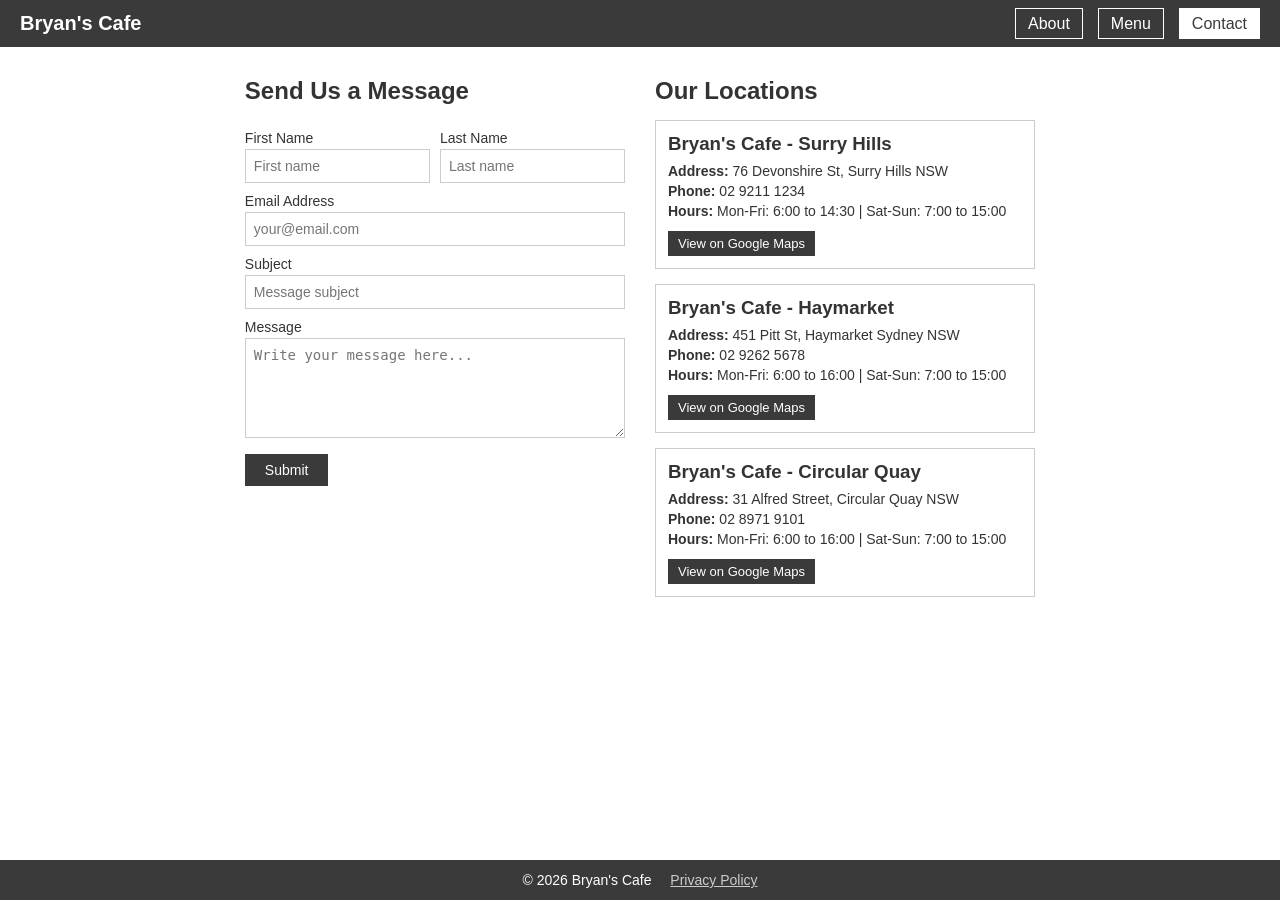
<file: contact.html>
<!DOCTYPE html>
<html lang="en">
<head>
  <meta charset="UTF-8">
  <meta name="viewport" content="width=device-width, initial-scale=1.0">
  <title>Bryan's Cafe - Contact</title>
  <link rel="stylesheet" href="style.css">
</head>
<body>

  <nav>
    <a href="index.html" class="logo">Bryan's Cafe</a>
    <ul>
      <li><a href="index.html">About</a></li>
      <li><a href="menu.html">Menu</a></li>
      <li><a href="contact.html" class="active">Contact</a></li>
    </ul>
  </nav>

  <main>
    <div class="contact-wrapper">

      <!-- Enquiry Form -->
      <div class="contact-form">
        <h2>Send Us a Message</h2>
        <div class="name-row">
          <div>
            <label for="firstname">First Name</label>
            <input type="text" id="firstname" placeholder="First name">
          </div>
          <div>
            <label for="lastname">Last Name</label>
            <input type="text" id="lastname" placeholder="Last name">
          </div>
        </div>
        <label for="email">Email Address</label>
        <input type="email" id="email" placeholder="your@email.com">
        <label for="subject">Subject</label>
        <input type="text" id="subject" placeholder="Message subject">
        <label for="message">Message</label>
        <textarea id="message" placeholder="Write your message here..."></textarea>
        <button onclick="submitForm()">Submit</button>
      </div>

      <!-- Branch Locations -->
      <div class="branches">
        <h2>Our Locations</h2>
        <div id="branches-container">
          <p>Loading branch information...</p>
        </div>
      </div>

    </div>
  </main>

  <footer>
    <span>&#169; <span id="year"></span> Bryan's Cafe</span>
    <a href="privacy.html" target="_blank">Privacy Policy</a>
  </footer>

  <script>
    document.getElementById("year").textContent = new Date().getFullYear();

    // Form submit
    function submitForm() {
      var firstname = document.getElementById("firstname").value.trim();
      var lastname = document.getElementById("lastname").value.trim();
      var email = document.getElementById("email").value.trim();
      var subject = document.getElementById("subject").value.trim();
      var message = document.getElementById("message").value.trim();

      if (!firstname || !lastname || !email || !subject || !message) {
        alert("Please fill in all fields before submitting.");
        return;
      }

      alert("Thank you " + firstname + "! Your message has been sent.");
      document.getElementById("firstname").value = "";
      document.getElementById("lastname").value = "";
      document.getElementById("email").value = "";
      document.getElementById("subject").value = "";
      document.getElementById("message").value = "";
    }

    // Load branches from branches.xml
    var xhr = new XMLHttpRequest();
    xhr.open("GET", "branches.xml", true);
    xhr.onload = function () {
      if (xhr.status === 200) {
        var xml = xhr.responseXML;
        var branches = xml.getElementsByTagName("branch");
        var container = document.getElementById("branches-container");
        container.innerHTML = "";

        for (var i = 0; i < branches.length; i++) {
          var name = branches[i].getElementsByTagName("name")[0].textContent;
          var address = branches[i].getElementsByTagName("address")[0].textContent;
          var phone = branches[i].getElementsByTagName("phone")[0].textContent;
          var hours = branches[i].getElementsByTagName("hours")[0].textContent;
          var map = branches[i].getElementsByTagName("map")[0].textContent;

          var card = document.createElement("div");
          card.className = "branch-card";
          card.innerHTML =
            "<h3>" + name + "</h3>" +
            "<p><strong>Address:</strong> " + address + "</p>" +
            "<p><strong>Phone:</strong> " + phone + "</p>" +
            "<p><strong>Hours:</strong> " + hours + "</p>" +
            "<a href='" + map + "' target='_blank'>View on Google Maps</a>";

          container.appendChild(card);
        }
      }
    };
    xhr.send();
  </script>

</body>
</html>
</file>
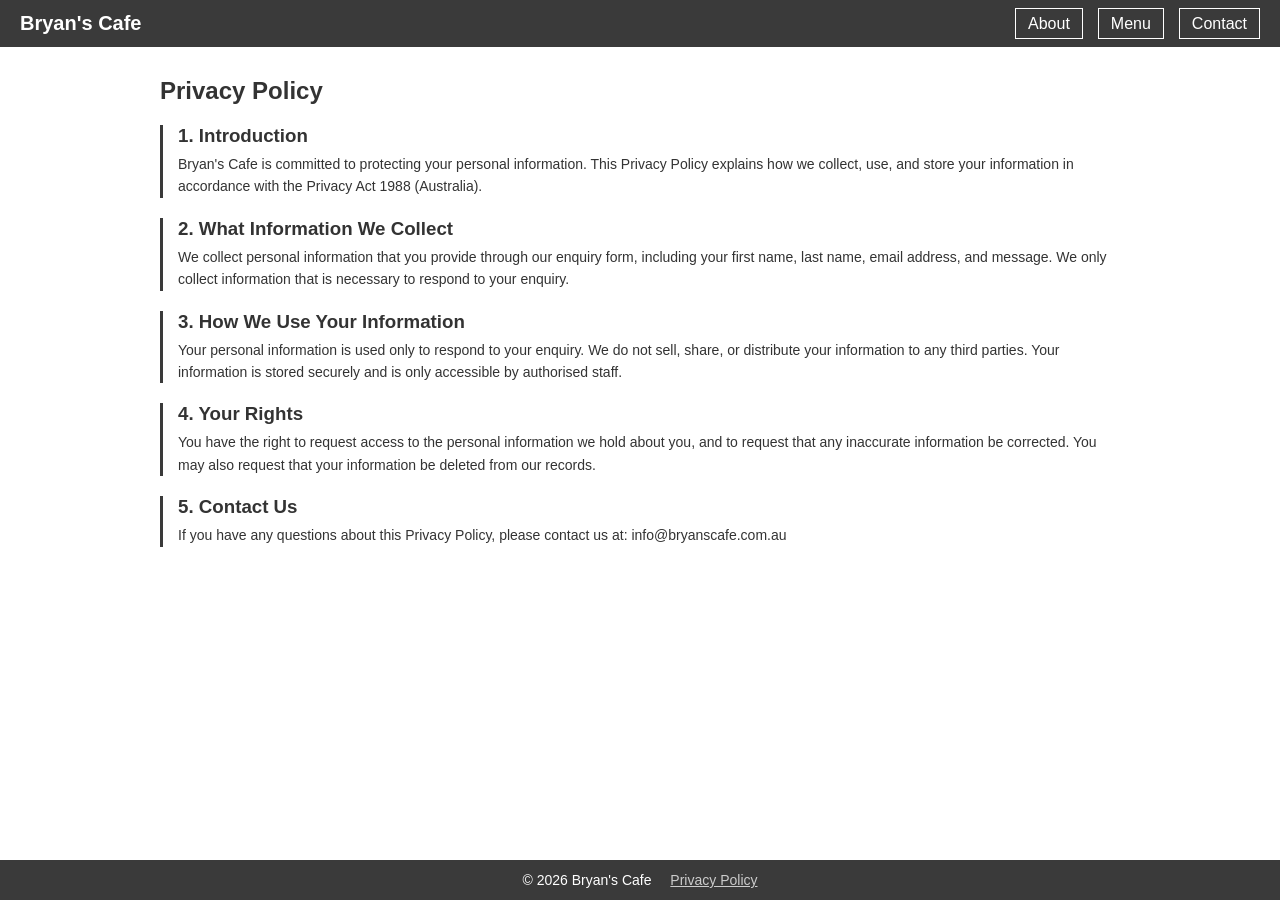
<file: privacy.html>
<!DOCTYPE html>
<html lang="en">
<head>
  <meta charset="UTF-8">
  <meta name="viewport" content="width=device-width, initial-scale=1.0">
  <title>Bryan's Cafe - Privacy Policy</title>
  <link rel="stylesheet" href="style.css">
</head>
<body>

  <nav>
    <a href="index.html" class="logo">Bryan's Cafe</a>
    <ul>
      <li><a href="index.html">About</a></li>
      <li><a href="menu.html">Menu</a></li>
      <li><a href="contact.html">Contact</a></li>
    </ul>
  </nav>

  <main>
    <div class="privacy-content">
      <h2>Privacy Policy</h2>

      <div class="privacy-section">
        <h3>1. Introduction</h3>
        <p>Bryan's Cafe is committed to protecting your personal information. This Privacy Policy explains how we collect, use, and store your information in accordance with the Privacy Act 1988 (Australia).</p>
      </div>

      <div class="privacy-section">
        <h3>2. What Information We Collect</h3>
        <p>We collect personal information that you provide through our enquiry form, including your first name, last name, email address, and message. We only collect information that is necessary to respond to your enquiry.</p>
      </div>

      <div class="privacy-section">
        <h3>3. How We Use Your Information</h3>
        <p>Your personal information is used only to respond to your enquiry. We do not sell, share, or distribute your information to any third parties. Your information is stored securely and is only accessible by authorised staff.</p>
      </div>

      <div class="privacy-section">
        <h3>4. Your Rights</h3>
        <p>You have the right to request access to the personal information we hold about you, and to request that any inaccurate information be corrected. You may also request that your information be deleted from our records.</p>
      </div>

      <div class="privacy-section">
        <h3>5. Contact Us</h3>
        <p>If you have any questions about this Privacy Policy, please contact us at: info@bryanscafe.com.au</p>
      </div>

    </div>
  </main>

  <footer>
    <span>&#169; <span id="year"></span> Bryan's Cafe</span>
    <a href="privacy.html" target="_blank">Privacy Policy</a>
  </footer>

  <script>
    document.getElementById("year").textContent = new Date().getFullYear();
  </script>

</body>
</html>
</file>
<file: style.css>
* {
  margin: 0;
  padding: 0;
  box-sizing: border-box;
}

body {
  font-family: Arial, sans-serif;
  font-size: 16px;
  color: #333;
  background-color: #fff;
  display: flex;
  flex-direction: column;
  min-height: 100vh;
}

/* NAV */
nav {
  background-color: #3a3a3a;
  padding: 12px 20px;
  display: flex;
  align-items: center;
  justify-content: space-between;
}

nav .logo {
  color: #fff;
  font-size: 20px;
  font-weight: bold;
  text-decoration: none;
}

nav ul {
  list-style: none;
  display: flex;
  gap: 15px;
}

nav ul li a {
  color: #fff;
  text-decoration: none;
  padding: 6px 12px;
  border: 1px solid #fff;
}

nav ul li a:hover,
nav ul li a.active {
  background-color: #fff;
  color: #3a3a3a;
}

/* MAIN CONTENT */
main {
  max-width: 1000px;
  margin: 30px auto;
  padding: 0 20px;
  flex: 1;
}

/* BANNER */
.banner {
  background-color: #d9c9a8;
  text-align: center;
  padding: 40px 20px;
  margin-bottom: 30px;
}

.banner h1 {
  font-size: 28px;
  margin-bottom: 8px;
}

.banner p {
  font-size: 16px;
}

/* SECTIONS */
.section {
  display: flex;
  gap: 20px;
  margin-bottom: 30px;
  align-items: flex-start;
}

.section img {
  width: 280px;
  height: 180px;
  object-fit: cover;
  border: 1px solid #ccc;
}

.section-text h2 {
  margin-bottom: 10px;
}

.section-text p {
  line-height: 1.6;
}

/* MENU GRID */
#menu-container {
  display: flex;
  flex-wrap: wrap;
  gap: 20px;
}

.menu-card {
  border: 1px solid #ccc;
  padding: 12px;
  width: calc(33% - 15px);
}

.menu-card img {
  width: 100%;
  height: 140px;
  object-fit: cover;
  background-color: #eee;
  display: block;
  margin-bottom: 8px;
}

.menu-card h3 {
  font-size: 15px;
  margin-bottom: 4px;
}

.menu-card p {
  font-size: 13px;
  color: #666;
  margin-bottom: 4px;
}

.menu-card .price {
  font-weight: bold;
  color: #333;
}

/* CONTACT */
.contact-wrapper {
  display: flex;
  gap: 30px;
  align-items: flex-start;
}

.contact-form {
  flex: 1;
}

.contact-form h2 {
  margin-bottom: 15px;
}

.contact-form label {
  display: block;
  margin-top: 10px;
  margin-bottom: 3px;
  font-size: 14px;
}

.contact-form input,
.contact-form textarea {
  width: 100%;
  padding: 8px;
  border: 1px solid #ccc;
  font-size: 14px;
}

.contact-form textarea {
  height: 100px;
  resize: vertical;
}

.contact-form button {
  margin-top: 12px;
  padding: 8px 20px;
  background-color: #3a3a3a;
  color: #fff;
  border: none;
  cursor: pointer;
  font-size: 14px;
}

.contact-form button:hover {
  background-color: #555;
}

.name-row {
  display: flex;
  gap: 10px;
}

.name-row div {
  flex: 1;
}

/* BRANCHES */
.branches {
  flex: 1;
}

.branches h2 {
  margin-bottom: 15px;
}

.branch-card {
  border: 1px solid #ccc;
  padding: 12px;
  margin-bottom: 15px;
}

.branch-card h3 {
  margin-bottom: 8px;
}

.branch-card p {
  font-size: 14px;
  margin-bottom: 4px;
}

.branch-card a {
  display: inline-block;
  margin-top: 8px;
  padding: 5px 10px;
  background-color: #3a3a3a;
  color: #fff;
  text-decoration: none;
  font-size: 13px;
}

/* PRIVACY */
.privacy-content h2 {
  margin-bottom: 20px;
}

.privacy-section {
  margin-bottom: 20px;
  border-left: 3px solid #3a3a3a;
  padding-left: 15px;
}

.privacy-section h3 {
  margin-bottom: 6px;
}

.privacy-section p {
  font-size: 14px;
  line-height: 1.6;
}

/* FOOTER */
footer {
  background-color: #3a3a3a;
  color: #fff;
  text-align: center;
  padding: 12px 20px;
  margin-top: 40px;
  font-size: 14px;
}

footer a {
  color: #ccc;
  margin-left: 15px;
}

/* RESPONSIVE */
@media (max-width: 600px) {
  .section {
    flex-direction: column;
  }

  .section img {
    width: 100%;
  }

  .menu-card {
    width: 100%;
  }

  .contact-wrapper {
    flex-direction: column;
  }

  .name-row {
    flex-direction: column;
  }
}
</file>
